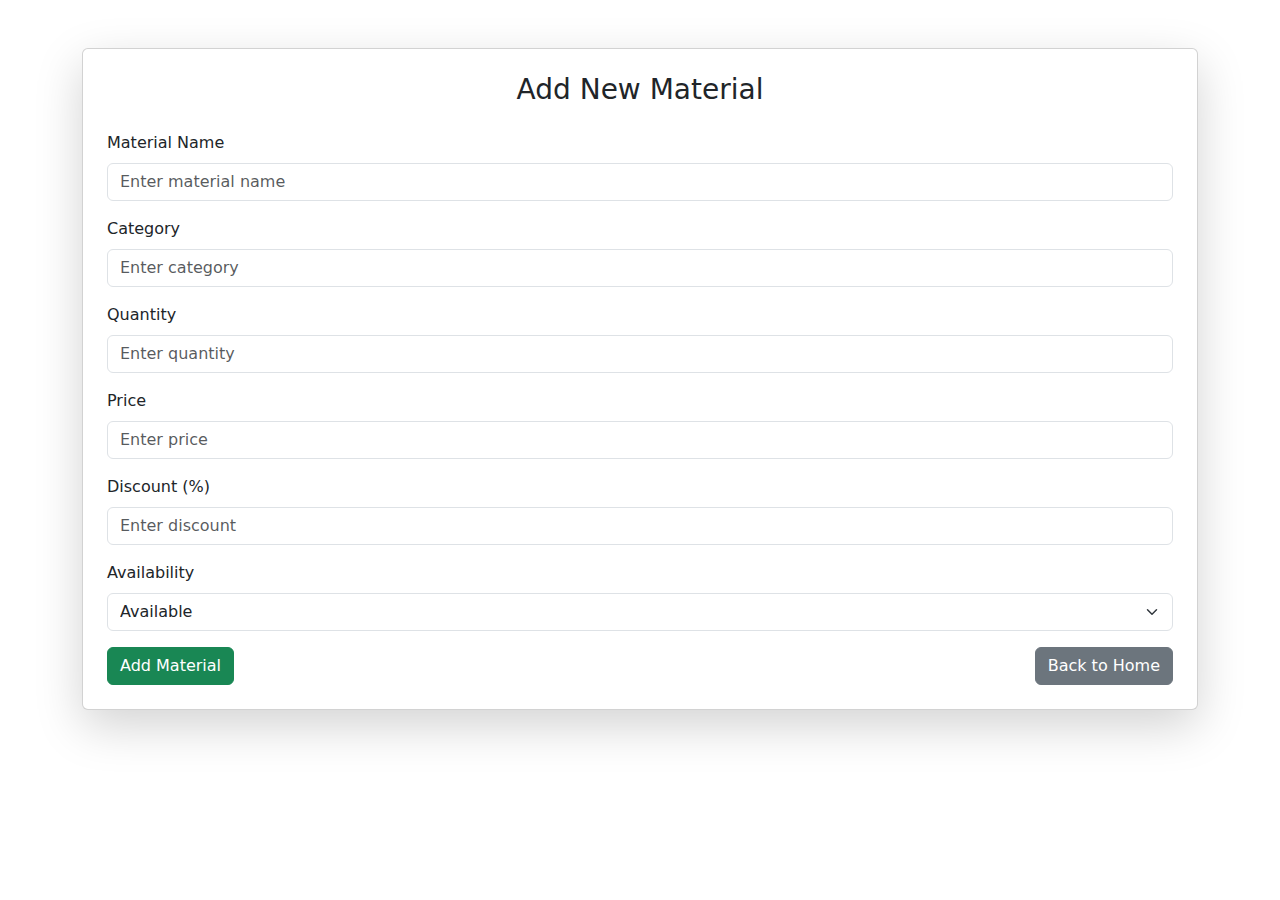
<file: templates/add_material.html>
<!DOCTYPE html>
<html lang="en">
<head>
    <meta charset="UTF-8">
    <title>Add Material</title>
    <link href="https://cdn.jsdelivr.net/npm/bootstrap@5.3.0/dist/css/bootstrap.min.css" rel="stylesheet">
</head>
<body>
<div class="container mt-5">
    <div class="card shadow-lg p-4 rounded">
        <h3 class="mb-4 text-center">Add New Material</h3>
        <form method="POST">
            <div class="mb-3">
                <label class="form-label">Material Name</label>
                <input type="text" name="name" class="form-control" placeholder="Enter material name" required>
            </div>
            <div class="mb-3">
                <label class="form-label">Category</label>
                <input type="text" name="category" class="form-control" placeholder="Enter category">
            </div>
            <div class="mb-3">
                <label class="form-label">Quantity</label>
                <input type="number" name="quantity" class="form-control" placeholder="Enter quantity" required>
            </div>
            <div class="mb-3">
                <label class="form-label">Price</label>
                <input type="number" name="price" class="form-control" placeholder="Enter price" step="0.01" required>
            </div>
            <div class="mb-3">
                <label class="form-label">Discount (%)</label>
                <input type="number" name="discount" class="form-control" placeholder="Enter discount" step="0.01">
            </div>
            <div class="mb-3">
                <label class="form-label">Availability</label>
                <select name="availability_status" class="form-select">
                    <option value="1">Available</option>
                    <option value="0">Not Available</option>
                </select>
            </div>
            <div class="d-flex justify-content-between">
                <button type="submit" class="btn btn-success">Add Material</button>
                <a href="/" class="btn btn-secondary">Back to Home</a>
            </div>
        </form>
    </div>
</div>
</body>
</html>
</file>
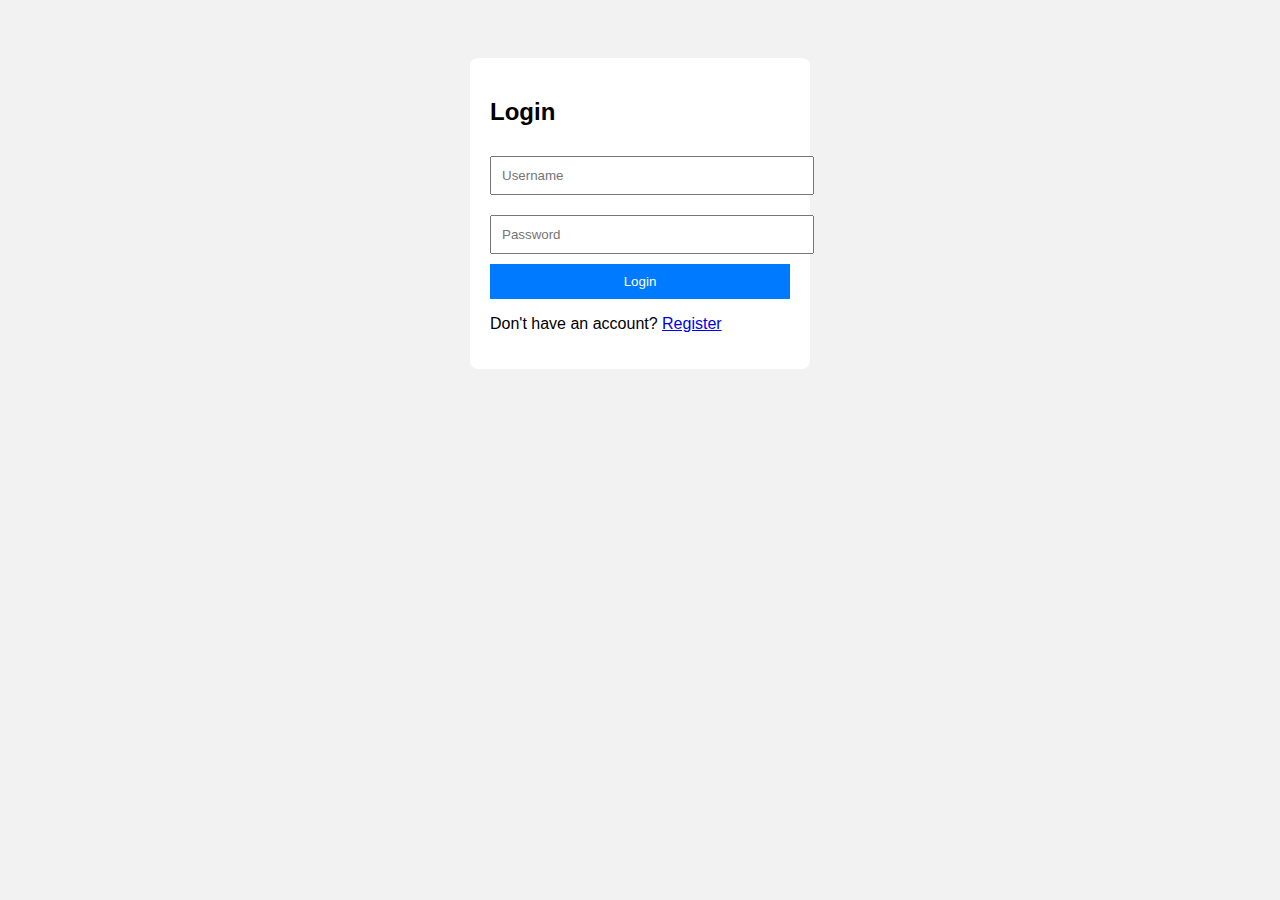
<file: templates/login.html>
<!DOCTYPE html>
<html>
<head>
    <title>Login</title>
    <style>
        body { font-family: Arial; background: #f2f2f2; padding: 50px; }
        form { background: white; padding: 20px; max-width: 300px; margin: auto; border-radius: 8px; }
        input { width: 100%; padding: 10px; margin: 10px 0; }
        button { padding: 10px; width: 100%; background: #007BFF; color: white; border: none; }
    </style>
</head>
<body>
    <form method="POST">
        <h2>Login</h2>
        <input type="text" name="username" placeholder="Username" required>
        <input type="password" name="password" placeholder="Password" required>
        <button type="submit">Login</button>
        <p>Don't have an account? <a href="{{ url_for('register') }}">Register</a></p>
    </form>
</body>
</html>
</file>
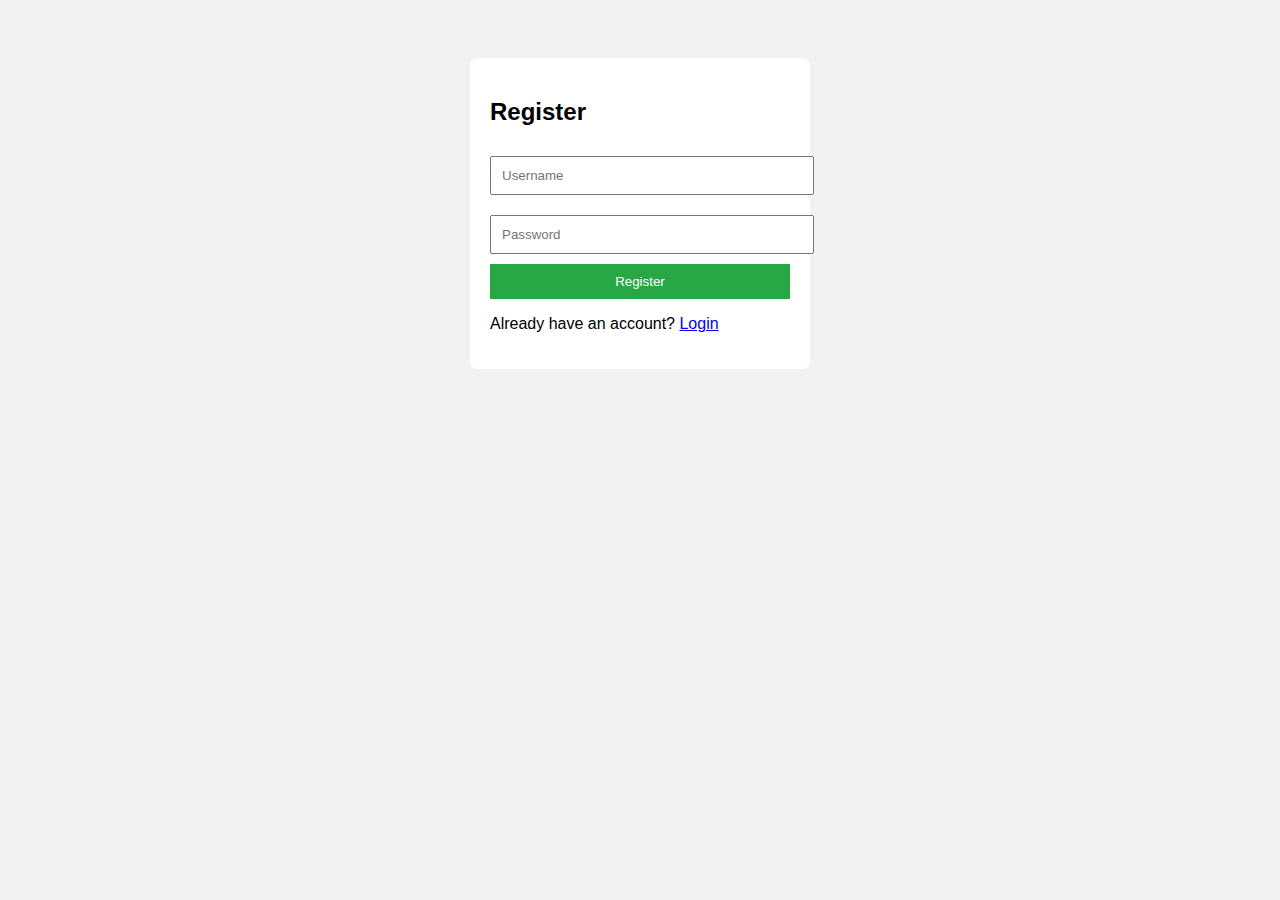
<file: templates/register.html>
<!DOCTYPE html>
<html>
<head>
    <title>Register</title>
    <style>
        body { font-family: Arial; background: #f2f2f2; padding: 50px; }
        form { background: white; padding: 20px; max-width: 300px; margin: auto; border-radius: 8px; }
        input { width: 100%; padding: 10px; margin: 10px 0; }
        button { padding: 10px; width: 100%; background: #28a745; color: white; border: none; }
    </style>
</head>
<body>
    <form method="POST">
        <h2>Register</h2>
        <input type="text" name="username" placeholder="Username" required>
        <input type="password" name="password" placeholder="Password" required>
        <button type="submit">Register</button>
        <p>Already have an account? <a href="{{ url_for('login') }}">Login</a></p>
    </form>
</body>
</html>
</file>
